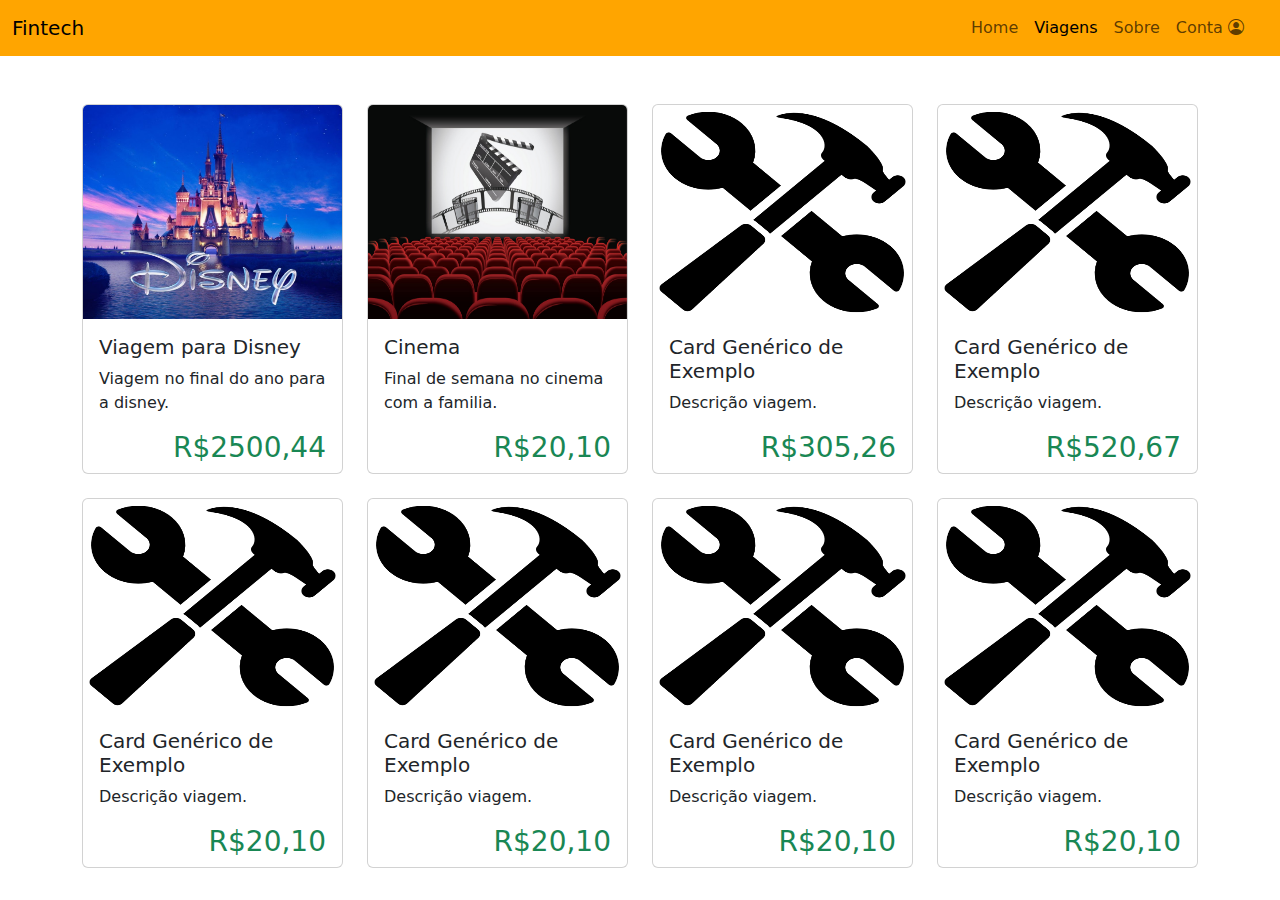
<file: viagens.html>
<!DOCTYPE html>
<html lang="pt-br">

<head>
    <meta charset="UTF-8">
    <meta name="viewport" content="width=device-width, initial-scale=1.0">
    <link rel="stylesheet" href="css/bootstrap.css">
    <link rel="stylesheet" href="https://cdn.jsdelivr.net/npm/bootstrap-icons@1.11.2/font/bootstrap-icons.min.css">
    <link rel="stylesheet" href="style.css">
    <title>Fintech - Viagens</title>
</head>

<body>
    <nav class="navbar navbar-expand-sm">
        <div class="container-fluid">
            <a class="navbar-brand" href="notfound.html">Fintech</a>
            <button class="navbar-toggler" type="button" data-bs-toggle="offcanvas" data-bs-target="#offcanvasNavbar"
                aria-controls="offcanvasNavbar" aria-label="Toggle navigation">
                <span class="navbar-toggler-icon"></span>
            </button>
            <div class="offcanvas offcanvas-end" tabindex="-1" id="offcanvasNavbar"
                aria-labelledby="offcanvasNavbarLabel">
                <div class="offcanvas-header">
                    <h5 class="offcanvas-title" id="offcanvasNavbarLabel">Opções</h5>
                    <button type="button" class="btn-close" data-bs-dismiss="offcanvas" aria-label="Close"></button>
                </div>
                <div class="offcanvas-body">
                    <ul class="navbar-nav justify-content-end flex-grow-1 pe-3">
                        <li class="nav-item">
                            <a class="nav-link" aria-current="page" href="notfound.html">Home</a>
                        </li>
                        <li class="nav-item">
                            <a class="nav-link active" href="viagens.html">Viagens</a>
                        </li>
                        <li class="nav-item">
                            <a class="nav-link" href="notfound.html">Sobre</a>
                        </li>
                        <li class="nav-item">
                            <a class="nav-link" href="notfound.html">Conta <i class="bi bi-person-circle"></i></a>
                        </li>
                    </ul>
                </div>
            </div>
        </div>
    </nav>

    <main class="container mt-5">
        <div class="row row-cols-1 row-cols-sm-2 row-cols-md-2 row-cols-lg-3 row-cols-xl-4 g-4">
            <a href="notfound.html">
                <div class="col">
                    <div class="card card-item">
                        <img src="fotos/disney.jpg" class="card-img-top" alt="...">
                        <div class="card-body">
                            <h5 class="card-title">Viagem para Disney</h5>
                            <p class="card-text">Viagem no final do ano para a disney.</p>
                        </div>
                        <div class="d-flex justify-content-end pe-3 text-dark">
                            <h3 class="text-success">R$2500,44</h3>
                        </div>
                    </div>
                </div>
            </a>
            <a href="notfound.html">
                <div class="col">
                    <div class="card card-item">
                        <img src="fotos/cinema.jpg" class="card-img-top" alt="Imagem de um cinema">
                        <div class="card-body">
                            <h5 class="card-title">Cinema</h5>
                            <p class="card-text">Final de semana no cinema com a familia.</p>
                        </div>
                        <div class="d-flex justify-content-end pe-3 text-dark">
                            <h3 class="text-success">R$20,10</h3>
                        </div>
                    </div>
                </div>
            </a>
            <a href="notfound.html">
                <div class="col">
                    <div class="card card-item">
                        <img src="fotos/ferramentas.png" class="card-img-top" alt="...">
                        <div class="card-body">
                            <h5 class="card-title">Card Genérico de Exemplo</h5>
                            <p class="card-text">Descrição viagem.</p>
                        </div>
                        <div class="d-flex justify-content-end pe-3 text-dark">
                            <h3 class="text-success">R$305,26</h3>
                        </div>
                    </div>
                </div>
            </a>
            <a href="notfound.html">
                <div class="col">
                    <div class="card card-item">
                        <img src="fotos/ferramentas.png" class="card-img-top" alt="...">
                        <div class="card-body">
                            <h5 class="card-title">Card Genérico de Exemplo</h5>
                            <p class="card-text">Descrição viagem.</p>
                        </div>
                        <div class="d-flex justify-content-end pe-3 text-dark">
                            <h3 class="text-success">R$520,67</h3>
                        </div>
                    </div>
                </div>
            </a>
            <a href="notfound.html">
                <div class="col">
                    <div class="card card-item">
                        <img src="fotos/ferramentas.png" class="card-img-top" alt="...">
                        <div class="card-body">
                            <h5 class="card-title">Card Genérico de Exemplo</h5>
                            <p class="card-text">Descrição viagem.</p>
                        </div>
                        <div class="d-flex justify-content-end pe-3 text-dark">
                            <h3 class="text-success">R$20,10</h3>
                        </div>
                    </div>
                </div>
            </a>
            <a href="notfound.html">
                <div class="col">
                    <div class="card card-item">
                        <img src="fotos/ferramentas.png" class="card-img-top" alt="...">
                        <div class="card-body">
                            <h5 class="card-title">Card Genérico de Exemplo</h5>
                            <p class="card-text">Descrição viagem.</p>
                        </div>
                        <div class="d-flex justify-content-end pe-3 text-dark">
                            <h3 class="text-success">R$20,10</h3>
                        </div>
                    </div>
                </div>
            </a>
            <a href="notfound.html">
                <div class="col">
                    <div class="card card-item">
                        <img src="fotos/ferramentas.png" class="card-img-top" alt="...">
                        <div class="card-body">
                            <h5 class="card-title">Card Genérico de Exemplo</h5>
                            <p class="card-text">Descrição viagem.</p>
                        </div>
                        <div class="d-flex justify-content-end pe-3 text-dark">
                            <h3 class="text-success">R$20,10</h3>
                        </div>
                    </div>
                </div>
            </a>
            <a href="notfound.html">
                <div class="col">
                    <div class="card card-item">
                        <img src="fotos/ferramentas.png" class="card-img-top" alt="...">
                        <div class="card-body">
                            <h5 class="card-title">Card Genérico de Exemplo</h5>
                            <p class="card-text">Descrição viagem.</p>
                        </div>
                        <div class="d-flex justify-content-end pe-3 text-dark">
                            <h3 class="text-success">R$20,10</h3>
                        </div>
                    </div>
                </div>
            </a>
        </div>
    </main>

    <script src="js/bootstrap.min.js"></script>
    <script src="js/bootstrap.bundle.min.js"></script>
</body>

</html>
</file>
<file: style.css>
.navbar {
    background-color: orange;
}

.card-item {
    max-width: 300px;
    min-height: 370px;
}

.card-img-top {
    height: 214px;
}

.not-found {
    height: calc(100vh - 56px);
    display: flex;
    justify-content: center;
    align-items: center;
    user-select: none;
}

a {
    text-decoration: none;
}
</file>
